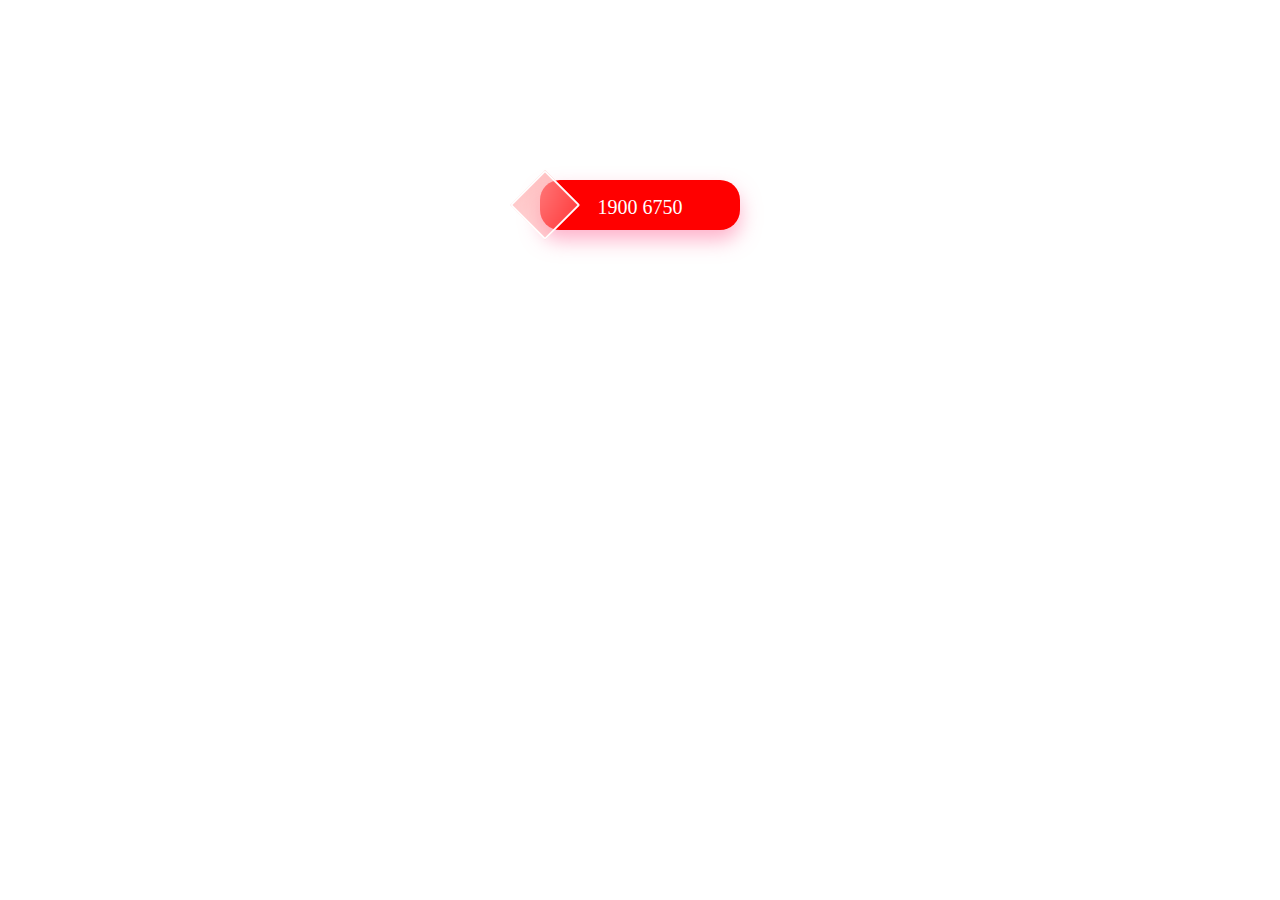
<file: html/index.html>
<!DOCTYPE html>
<html lang="en">
<head>
    <meta charset="UTF-8">
    <meta name="viewport" content="width=device-width, initial-scale=1.0">
    <title>Document</title>
    <link rel="stylesheet" href="../css/typle.css">
    <link rel="stylesheet" href="https://cdnjs.cloudflare.com/ajax/libs/font-awesome/6.6.0/css/all.min.css" integrity="sha512-Kc323vGBEqzTmouAECnVceyQqyqdsSiqLQISBL29aUW4U/M7pSPA/gEUZQqv1cwx4OnYxTxve5UMg5GT6L4JJg==" crossorigin="anonymous" referrerpolicy="no-referrer" />
    <link rel="stylesheet" href="https://fontawesome.com/icons/phone-volume?f=classic&s=regular">
</head>
<body>
    
    <div class="content">
        <div class="icon">
            <div class="ani">
                <i class="fa-solid fa-phone-volume"></i>
            </div></div>
        <div class="number">1900 6750</div>
    </div>
 
</body>
</html>
</file>
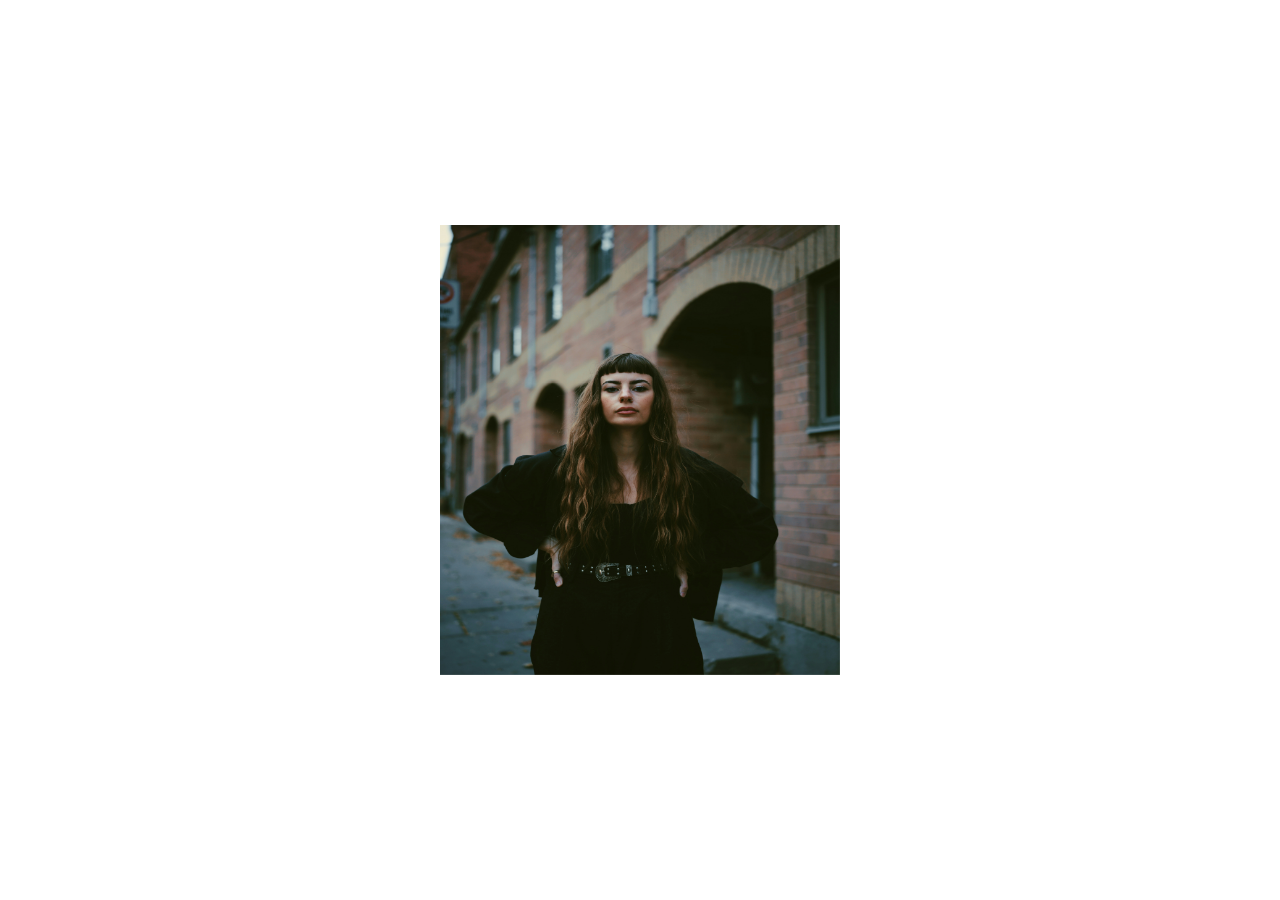
<file: transition/index.html>
<!DOCTYPE html>
<html lang="en">
<head>
    <meta charset="UTF-8">
    <meta name="viewport" content="width=device-width, initial-scale=1.0">
    <title>Document</title>
    <link rel="stylesheet" href="../transition/style.css">
</head>
<body>
    <div class="container">
        <div class="box">
            <div class="front">
                <img src="../transition/img/fashion01.jpg" alt="">
            </div>
            <div class="back">
                <img src="../transition/img/fashion02.jpg" alt="">
                <button>them vao gio sach</button>
            </div>
        </div>
    </div>
</body>
</html>
</file>
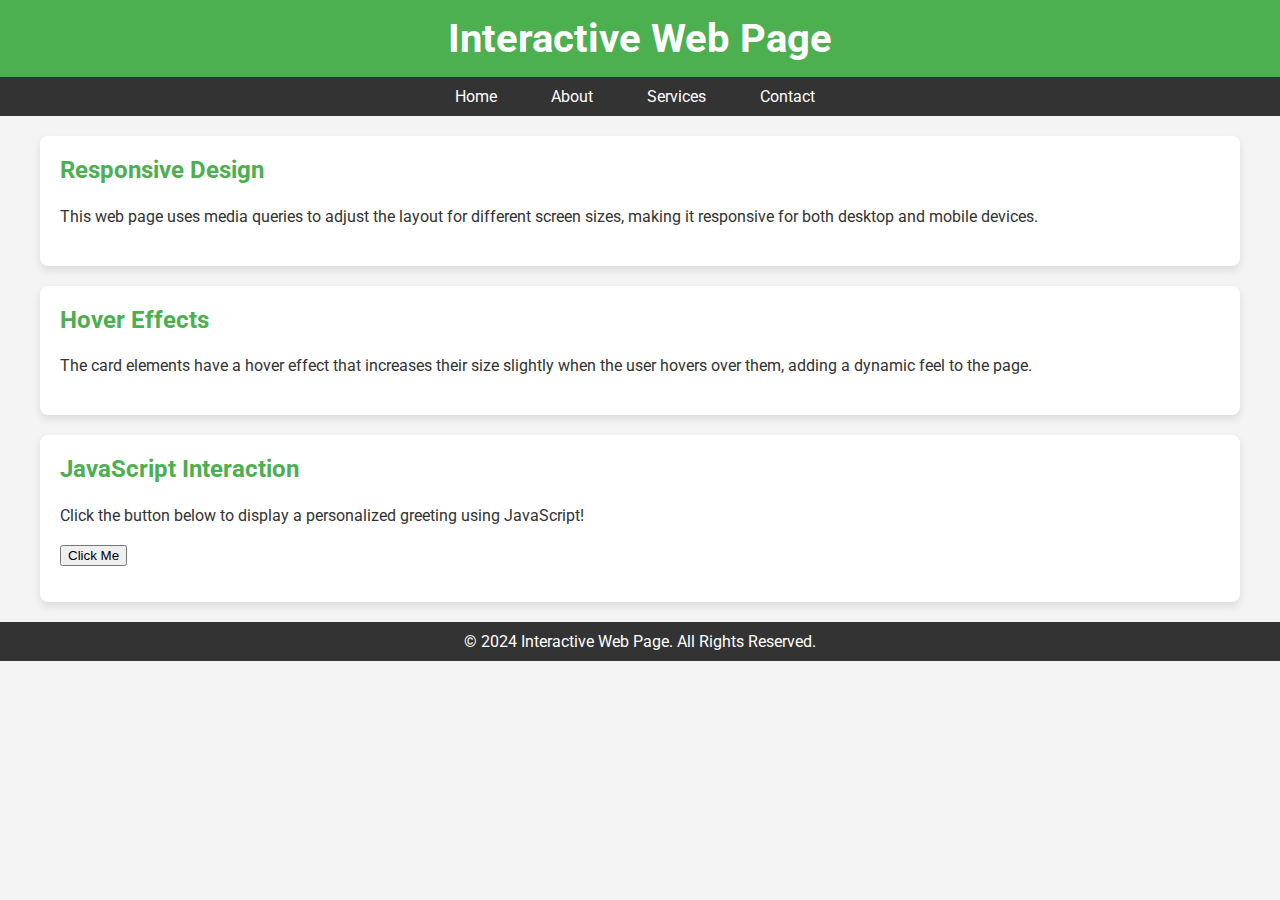
<file: html/chart.html>
<!DOCTYPE html>
<html lang="en">
<head>
    <meta charset="UTF-8">
    <meta name="viewport" content="width=device-width, initial-scale=1.0">
    <meta http-equiv="X-UA-Compatible" content="ie=edge">
    <title>Interactive Web Page</title>
    
    <!-- Google Font -->
    <link href="https://fonts.googleapis.com/css2?family=Roboto:wght@400;700&display=swap" rel="stylesheet">
    
    <!-- CSS Styles -->
    <style>
        body {
            font-family: 'Roboto', sans-serif;
            margin: 0;
            padding: 0;
            background-color: #f4f4f4;
            color: #333;
        }

        header {
            background-color: #4CAF50;
            color: white;
            padding: 15px 0;
            text-align: center;
        }

        header h1 {
            margin: 0;
            font-size: 2.5em;
        }

        nav ul {
            list-style: none;
            padding: 0;
            text-align: center;
            background-color: #333;
            margin: 0;
        }

        nav ul li {
            display: inline-block;
            margin-right: 10px;
        }

        nav ul li a {
            color: white;
            text-decoration: none;
            padding: 10px 20px;
            display: inline-block;
        }

        nav ul li a:hover {
            background-color: #4CAF50;
        }

        .container {
            max-width: 1200px;
            margin: 20px auto;
            padding: 0 20px;
        }

        .card {
            background-color: white;
            border-radius: 8px;
            box-shadow: 0 4px 8px rgba(0, 0, 0, 0.1);
            margin-bottom: 20px;
            padding: 20px;
            transition: transform 0.3s;
        }

        .card:hover {
            transform: scale(1.05);
        }

        .card h2 {
            margin-top: 0;
            color: #4CAF50;
        }

        .card p {
            line-height: 1.6;
        }

        footer {
            background-color: #333;
            color: white;
            padding: 10px 0;
            text-align: center;
        }

        footer p {
            margin: 0;
        }

        /* Responsive */
        @media (max-width: 768px) {
            nav ul li {
                display: block;
                margin-bottom: 5px;
            }
        }
    </style>
</head>
<body>

    <header>
        <h1>Interactive Web Page</h1>
    </header>

    <nav>
        <ul>
            <li><a href="#">Home</a></li>
            <li><a href="#">About</a></li>
            <li><a href="#">Services</a></li>
            <li><a href="#">Contact</a></li>
        </ul>
    </nav>

    <div class="container">
        <div class="card">
            <h2>Responsive Design</h2>
            <p>This web page uses media queries to adjust the layout for different screen sizes, making it responsive for both desktop and mobile devices.</p>
        </div>

        <div class="card">
            <h2>Hover Effects</h2>
            <p>The card elements have a hover effect that increases their size slightly when the user hovers over them, adding a dynamic feel to the page.</p>
        </div>

        <div class="card">
            <h2>JavaScript Interaction</h2>
            <p>Click the button below to display a personalized greeting using JavaScript!</p>
            <button onclick="displayGreeting()">Click Me</button>
            <p id="greeting" style="font-weight: bold; color: #4CAF50;"></p>
        </div>
    </div>

    <footer>
        <p>© 2024 Interactive Web Page. All Rights Reserved.</p>
    </footer>

    <!-- JavaScript -->
    <script>
        function displayGreeting() {
            const name = prompt("What is your name?");
            const greeting = document.getElementById('greeting');
            if (name) {
                greeting.textContent = `Hello, ${name}! Welcome to our website.`;
            } else {
                greeting.textContent = "Hello, guest! Welcome to our website.";
            }
        }
    </script>
</body>
</html>
</file>
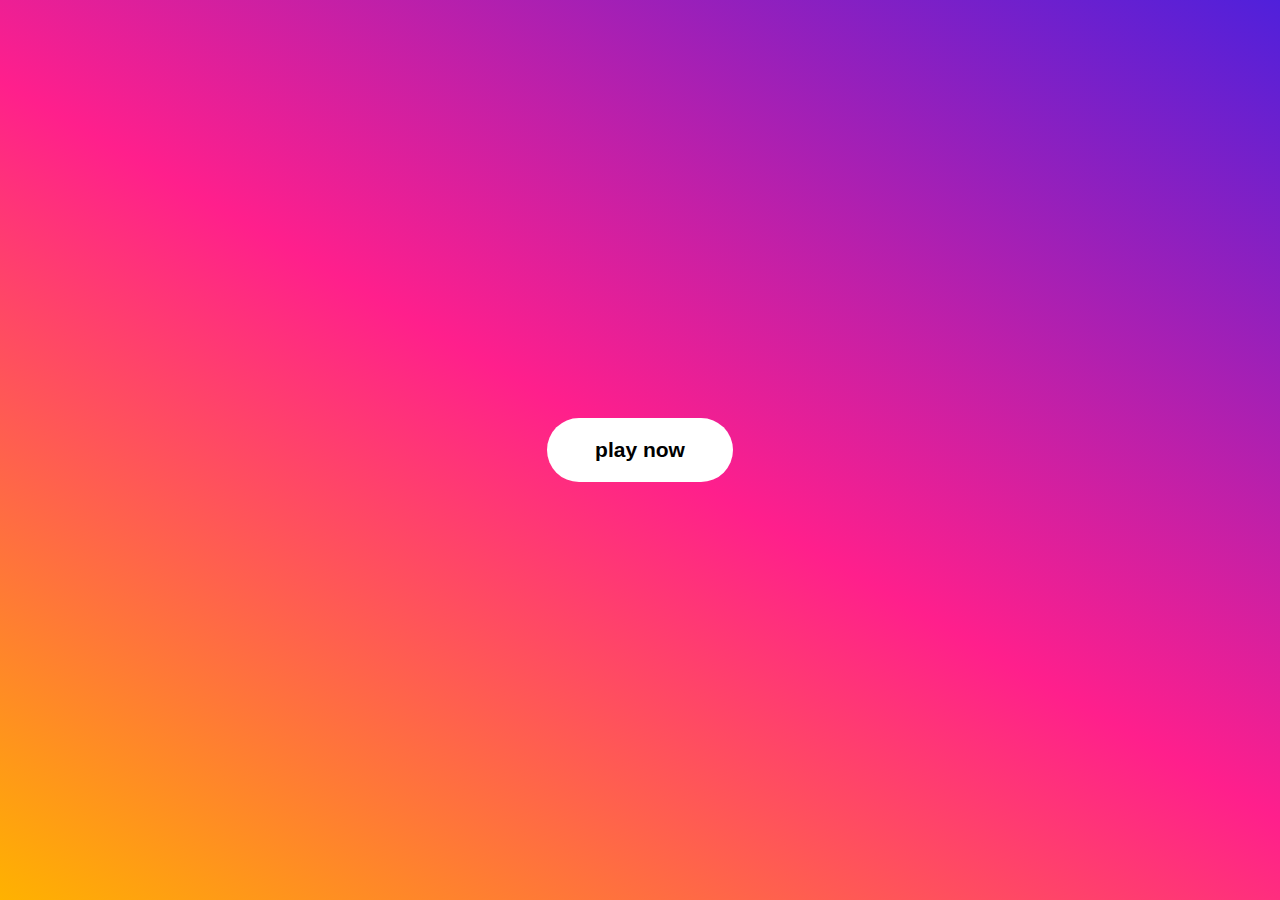
<file: html/div.html>
<!DOCTYPE html>
<html lang="en">
<head>
    <meta charset="UTF-8">
    <meta name="viewport" content="width=device-width, initial-scale=1.0">
    <title>Document</title>
    <link rel="stylesheet" href="../css/div.css">
</head>
<body>
    <div>play now</div>
</body>
</html>
</file>
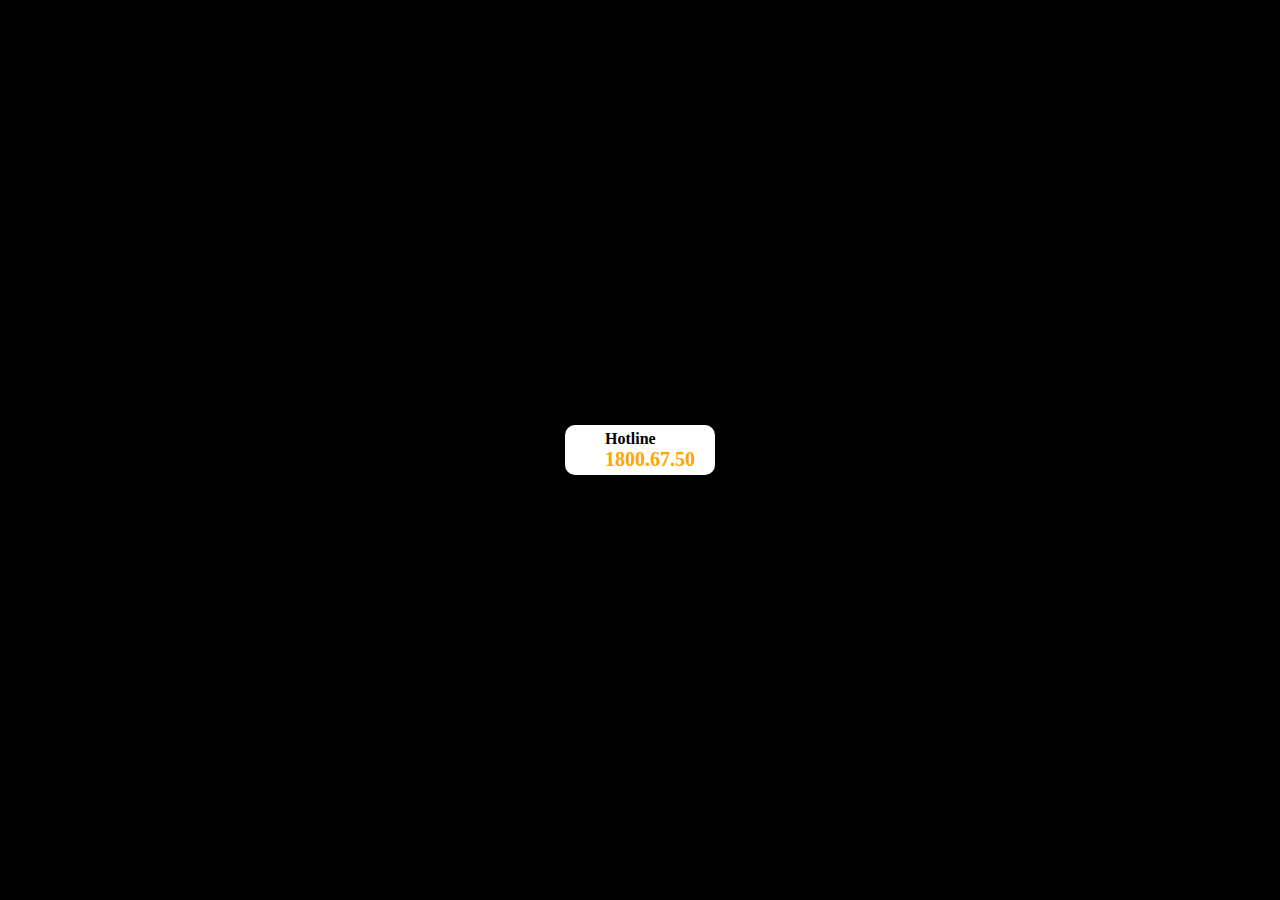
<file: html/index2.html>
<!DOCTYPE html>
<html lang="en">
<head>
    <meta charset="UTF-8">
    <meta name="viewport" content="width=device-width, initial-scale=1.0">
    <title>Document</title>
    <link rel="stylesheet" href="https://cdnjs.cloudflare.com/ajax/libs/font-awesome/6.6.0/css/all.min.css" integrity="sha512-Kc323vGBEqzTmouAECnVceyQqyqdsSiqLQISBL29aUW4U/M7pSPA/gEUZQqv1cwx4OnYxTxve5UMg5GT6L4JJg==" crossorigin="anonymous" referrerpolicy="no-referrer" />
    <link rel="stylesheet" href="../css/typle2.css">
</head>
<body>
    <div class="contener">
        <div class="conten">
            <div class="icon"><i class="fa-solid fa-phone-volume"></i></div>
             <div class="box">
                <div class="hotline">hotline</div>
               <div class="phone">1800.67.50</div>
             </div>
            
        </div>
    </div>
</body>
</html>
</file>
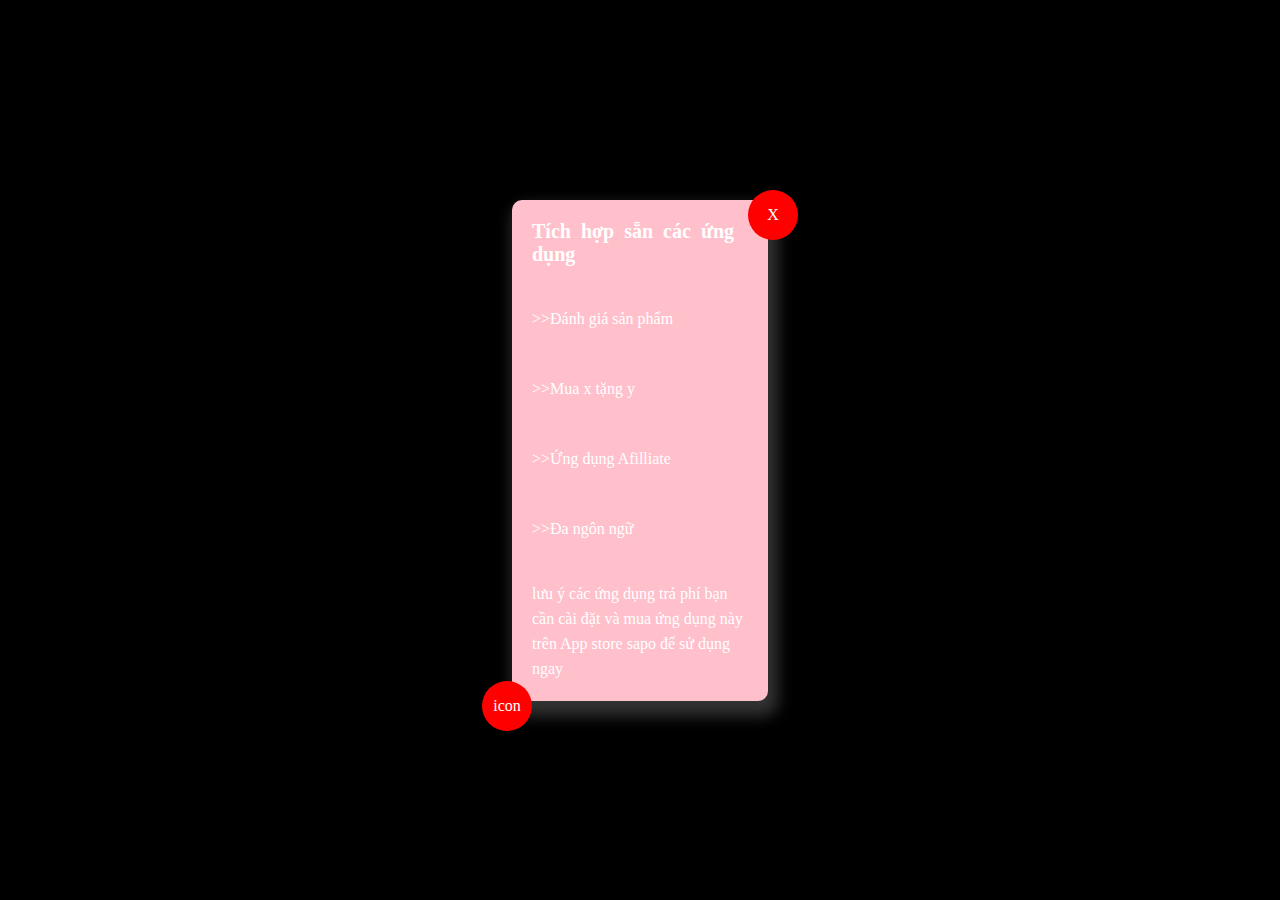
<file: html/index3.html>
<!DOCTYPE html>
<html lang="en">
<head>
    <meta charset="UTF-8">
    <meta name="viewport" content="width=device-width, initial-scale=1.0">
    <title>Document</title>
    <link rel="stylesheet" href="../css/typle3.css">
</head>
<body>
    <div class="container">
        <div class="conten">
            <div class="icon">X</div>
            <div class="title">Tích hợp sẵn các ứng dụng</div>
            <div class="menu">
                <ul>
                    <li>Đánh giá sản phẩm</li>
                    <li>Mua x tặng y</li>
                    <li>Ứng dụng Afilliate</li>
                    <li>Đa ngôn ngữ</li>
                </ul>
            </div>
        <div class="food">
            lưu ý các ứng dụng trả phí bạn cần cài đặt và mua ứng dụng này trên App store sapo để sử dụng ngay
        </div>
        <div class="icon2">icon</div>
        </div>
    </div>
</body>
</html>
</file>
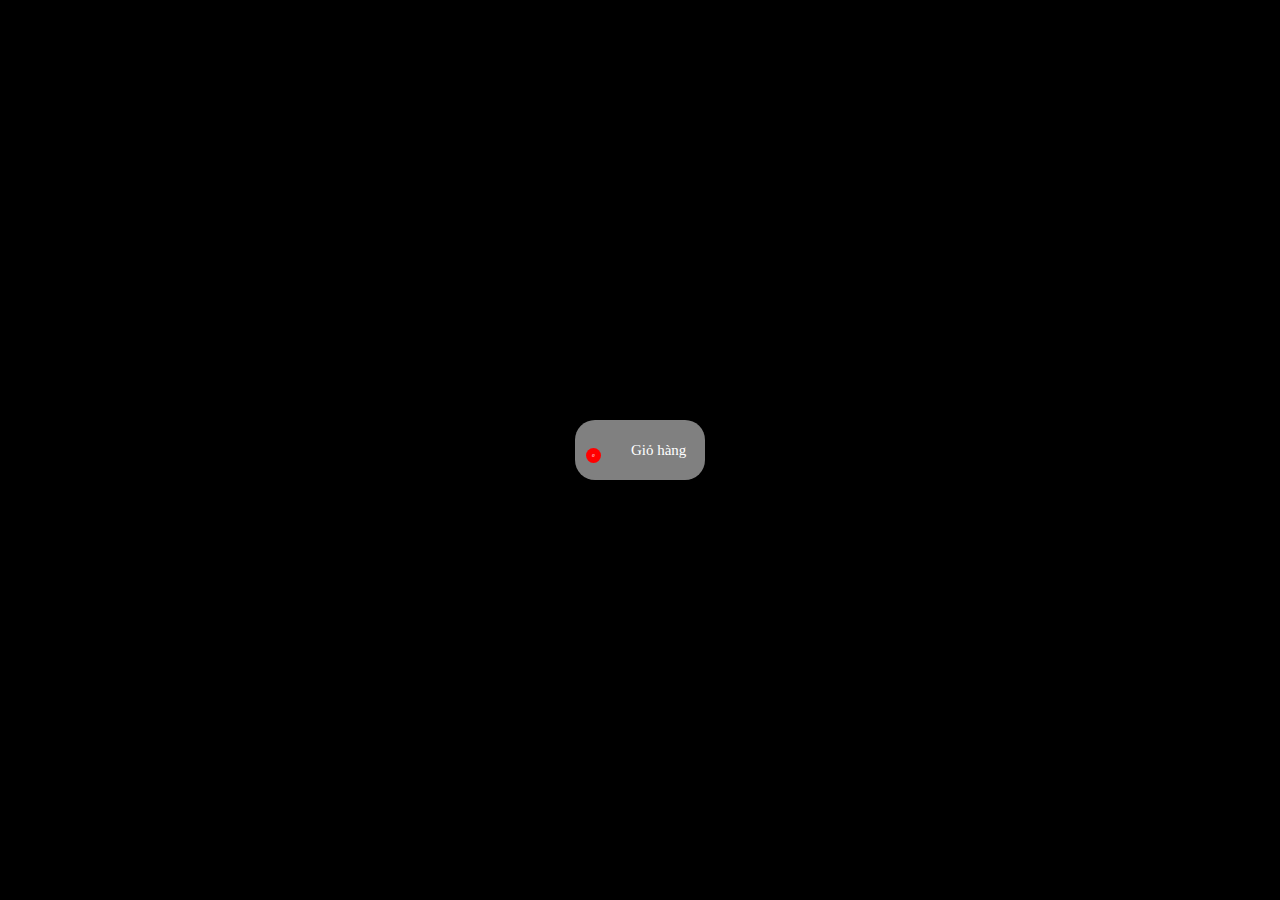
<file: html/index4.html>
<!DOCTYPE html>
<html lang="en">
<head>
    <meta charset="UTF-8">
    <meta name="viewport" content="width=device-width, initial-scale=1.0">
    <title>Document</title>
    <link rel="stylesheet" href="https://cdnjs.cloudflare.com/ajax/libs/font-awesome/6.6.0/css/all.min.css" integrity="sha512-Kc323vGBEqzTmouAECnVceyQqyqdsSiqLQISBL29aUW4U/M7pSPA/gEUZQqv1cwx4OnYxTxve5UMg5GT6L4JJg==" crossorigin="anonymous" referrerpolicy="no-referrer" />
    <link rel="stylesheet" href="../css/typle4.css">
</head>
<body>
    <header>
        <head>
            <div class="container">
                <div class="icon">
               
                    <i class="fa-solid fa-bag-shopping">
                         <div class="quantity">0</div>
                    </i>
                </div>
                <div class="bag">Giỏ hàng</div>
            </div>
 
           
        </head>
    </header>
</body>
</html>
</file>
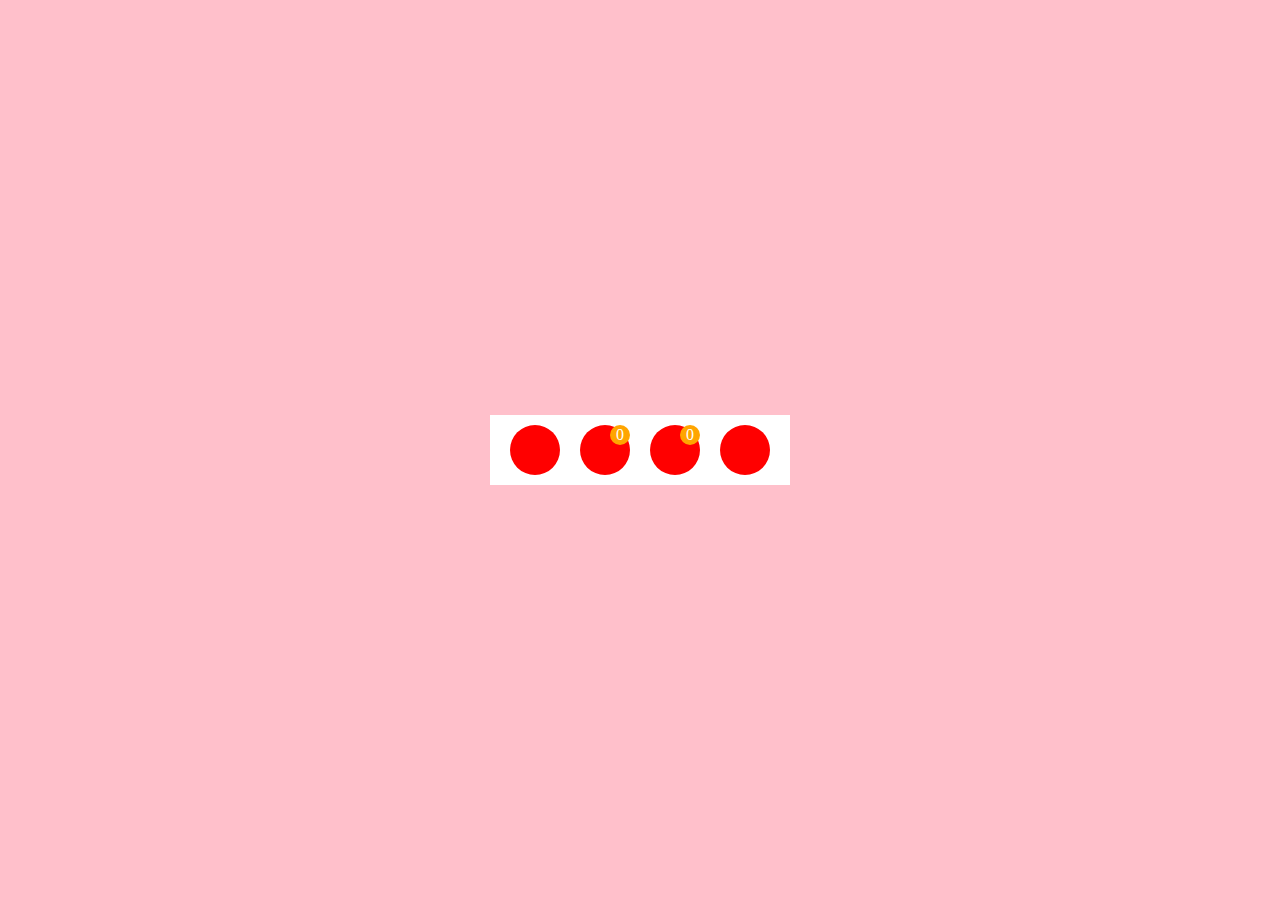
<file: html/index5.html>
<!DOCTYPE html>
<html lang="en">
<head>
    <meta charset="UTF-8">
    <meta name="viewport" content="width=device-width, initial-scale=1.0">
    <title>Document</title>
    <link rel="stylesheet" href="https://cdnjs.cloudflare.com/ajax/libs/font-awesome/6.6.0/css/all.min.css" integrity="sha512-Kc323vGBEqzTmouAECnVceyQqyqdsSiqLQISBL29aUW4U/M7pSPA/gEUZQqv1cwx4OnYxTxve5UMg5GT6L4JJg==" crossorigin="anonymous" referrerpolicy="no-referrer" />
    <link rel="stylesheet" href="../css/typle5.css">
</head>
<body>
   <div class="container">
    <div class="conten">
        <div class="check"><i class="fa-regular fa-square-check"></i></div>
        <div class="heart">
            <div class="soluong">0</div>
            <i class="fa-regular fa-heart"></i>
        </div>
        <div class="user">
            <div class="soluong">0</div>
            <i class="fa-regular fa-user"></i>
        </div>
        <div class="bag"><i class="fa-solid fa-bag-shopping"></i></div>

    </div>
   </div>
</body>
</html>
</file>
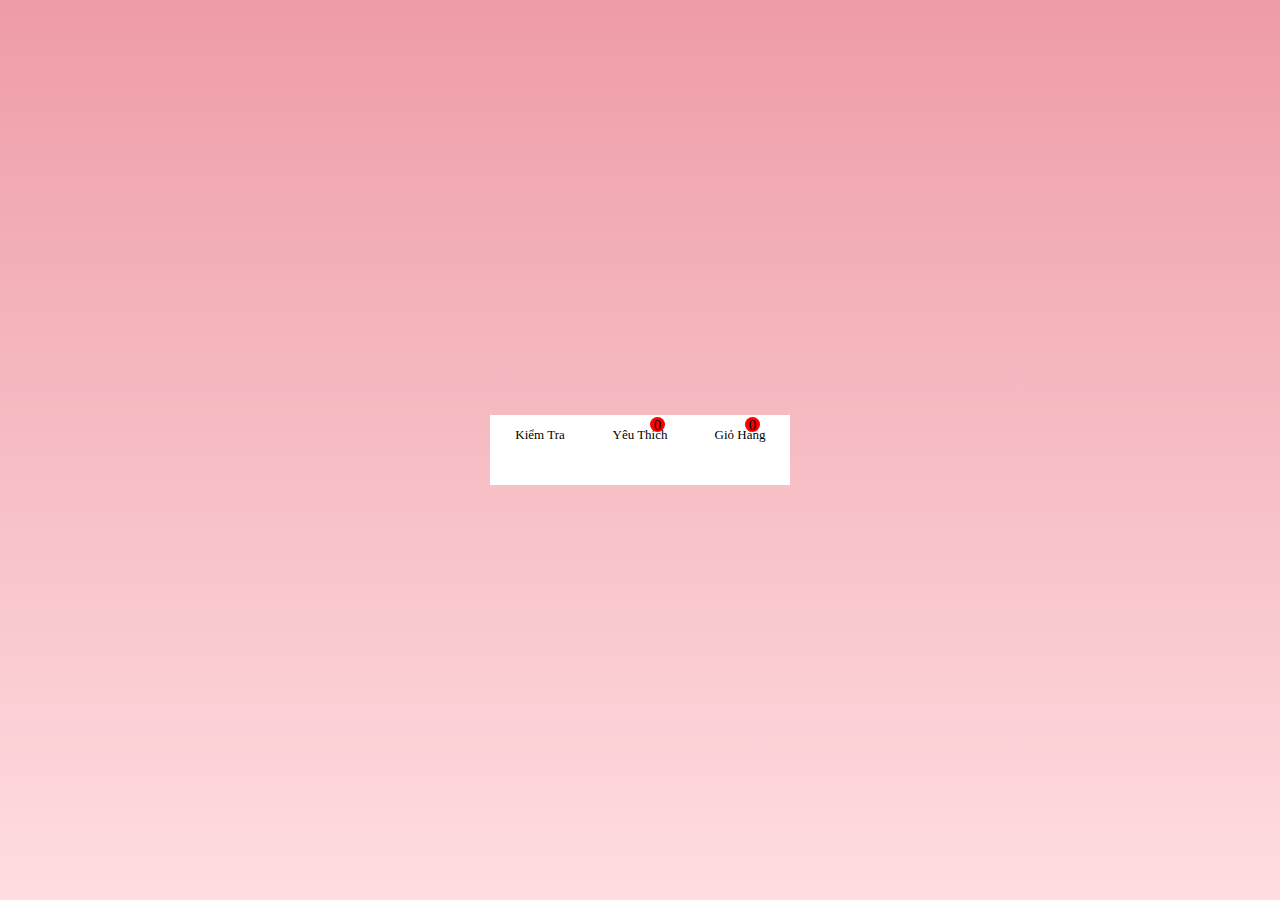
<file: html/index6.html>
<!DOCTYPE html>
<html lang="en">
<head>
    <meta charset="UTF-8">
    <meta name="viewport" content="width=device-width, initial-scale=1.0">
    <title>Document</title>
    <link rel="stylesheet" href="../css/type6.css">
    <link rel="stylesheet" href="https://cdnjs.cloudflare.com/ajax/libs/font-awesome/6.6.0/css/all.min.css" integrity="sha512-Kc323vGBEqzTmouAECnVceyQqyqdsSiqLQISBL29aUW4U/M7pSPA/gEUZQqv1cwx4OnYxTxve5UMg5GT6L4JJg==" crossorigin="anonymous" referrerpolicy="no-referrer" />
</head>
<body>
    <div class="container">
        <div class="conten">
            <div class="check">
                <i class="fa-regular fa-square-check"></i>
                <div class="check1">kiểm tra</div>
            </div>
            <div class="heart">
                <div class="soluong1">0</div>
                <i class="fa-regular fa-heart"></i>
                <div class="lovely">Yêu thích</div>
            </div>
            <div class="bag">
                <div class="soluong">0</div>
                <i class="fa-solid fa-bag-shopping"></i>
                <div class="hang">Giỏ hàng</div>
            </div>

        </div>
    </div>
</body>
</html>
</file>
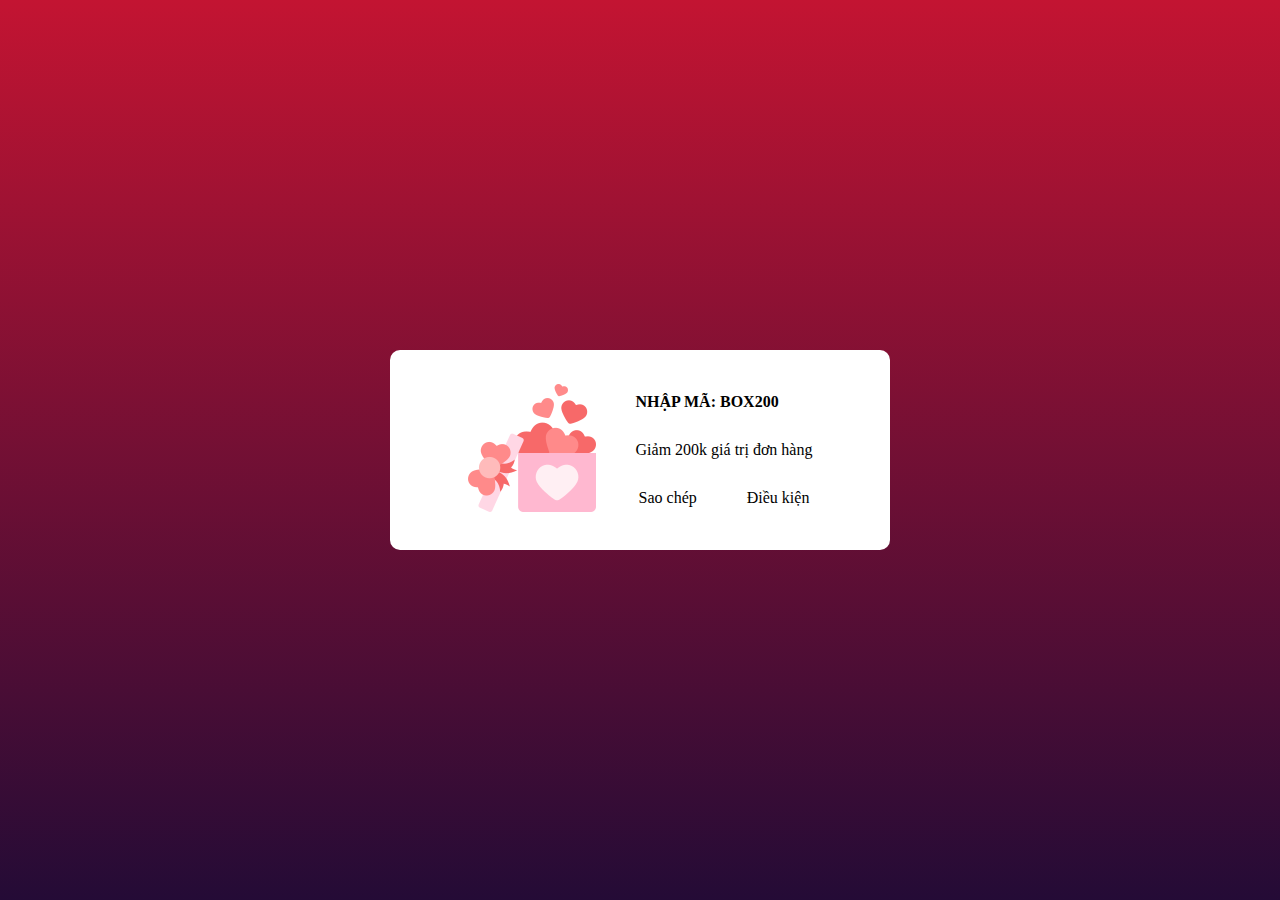
<file: html/index7.html>
<!DOCTYPE html>
<html lang="en">
<head>
    <meta charset="UTF-8">
    <meta name="viewport" content="width=device-width, initial-scale=1.0">
    <title>Document</title>
    <link rel="stylesheet" href="../css/stype7.css">
</head>
<body>
    <div class="container">
        <div class="conten">
            <div class="img_class"><img src="../imgan/img_bai7.webp" alt="box-gilf"></div>
            <div class="text">
                <p class="title">NHẬP MÃ: BOX200</p>
                <p class="giam">Giảm 200k giá trị đơn hàng</p>
                <div class="conpy_dk">
                    <p class="coppy">Sao chép</p>
                    <p class="if">Điều kiện</p>
                </div>
            </div>
        </div>
    </div>
</body>
</html>
</file>
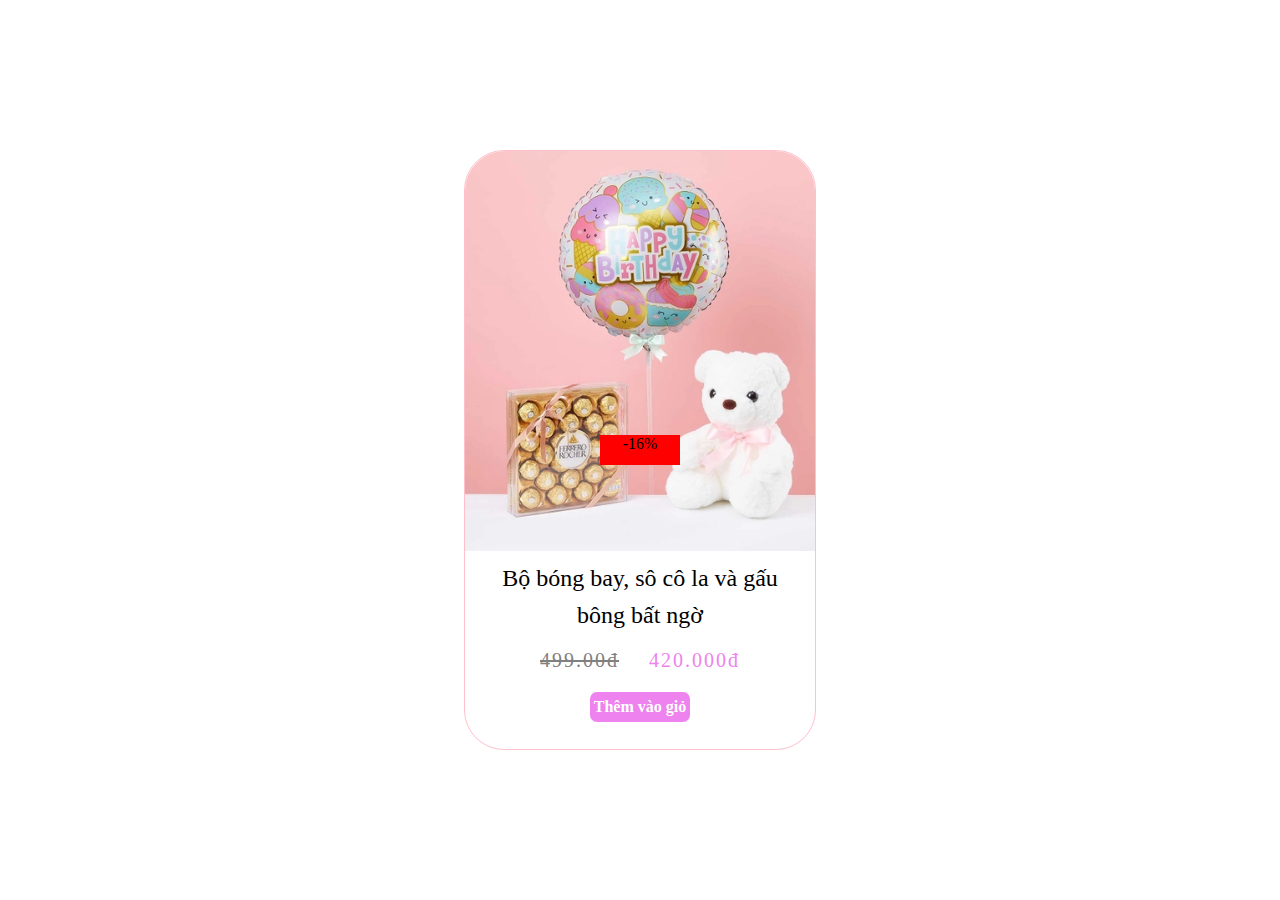
<file: html/index8.html>
<!DOCTYPE html>
<html lang="en">
<head>
    <meta charset="UTF-8">
    <meta name="viewport" content="width=device-width, initial-scale=1.0">
    <title>Document</title>
    <link rel="stylesheet" href="../css/typle8.css">
</head>
<body>
    <div class="-product-cart__Container">
        <div class="-product-cart__head">
            <div class="-product-cart__img--bear">
                <img src="../imgan/sanpham-gaubong-bong (1).webp" alt="bear-cakes">
            </div>
            <div class="-product-cart__content">
                <h2 class="title">Bộ bóng bay, sô cô la và gấu</h2>
                <h2>bông bất ngờ</h2>
            </div>
            <div class="product__cart--price">
                <div class="del-price"><del>499.00đ</del></div>
                <div class="price-sale">420.000đ</div>
            </div>
            <div class="product-cart__center-bag"><div class="-product-cart__takeintobag">Thêm vào giỏ</div></div>

            
        </div>
     <div class="-product-cart__sell16precent">-16%</div>
     <div class="-product-cart__sell16precent">-16%</div>
       
    </div>
</body>
</html>
</file>
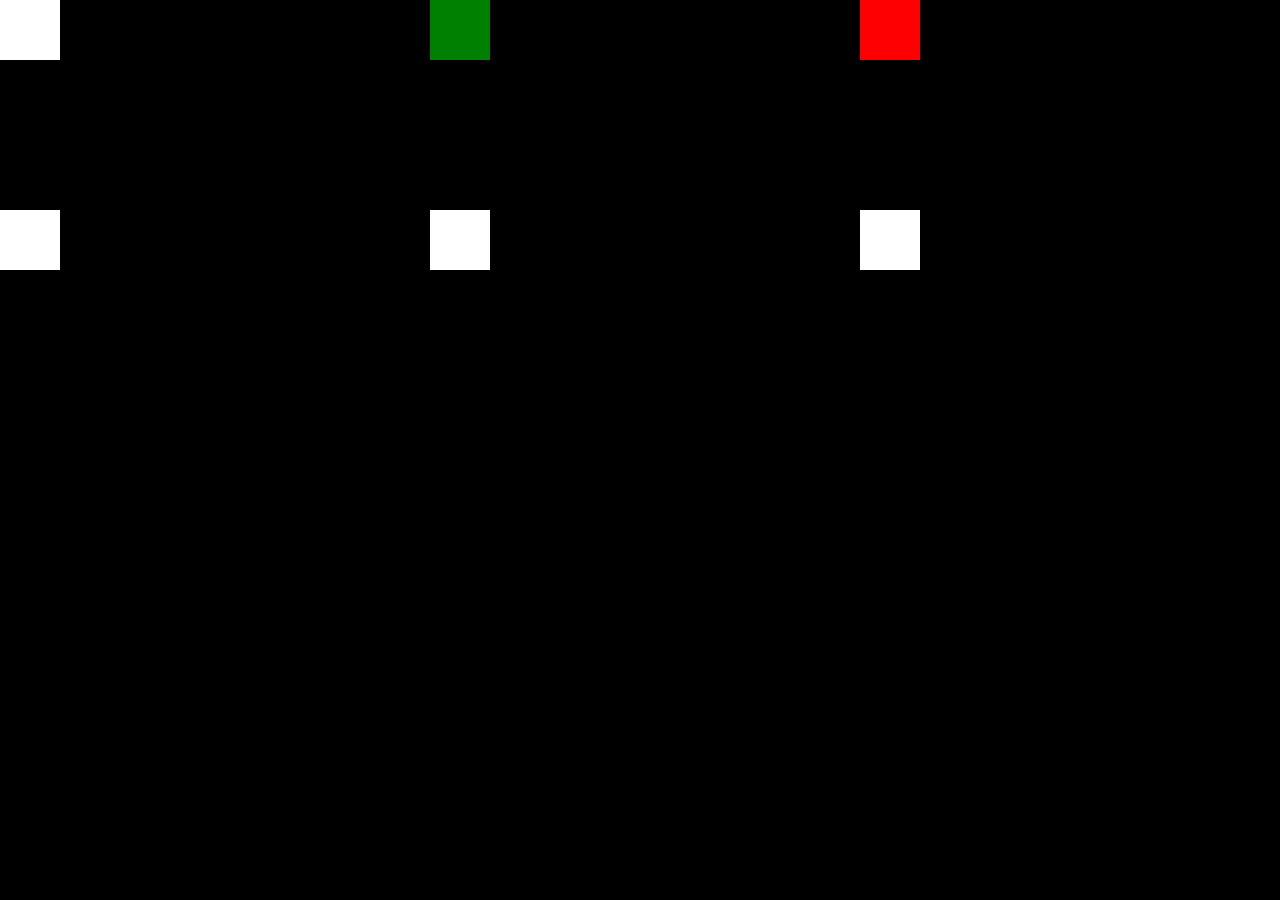
<file: html/index_grid.html>
<!DOCTYPE html>
<html lang="en">
<head>
    <meta charset="UTF-8">
    <meta name="viewport" content="width=device-width, initial-scale=1.0">
    <title>Document</title>
    <style>
        body{
            padding: 0;
            margin: 0;
            box-sizing: border-box;
            background-color: black;
        }
        .container>div{
            width: 60px;
            height: 60px;
            background-color: white;
        }
        .container{
            display: grid;
            grid-gap: 10px;
            grid-template-columns: repeat(3,1fr);
            grid-template-rows: repeat(2,200px);

        }
        .container>.item6{
            background-color: red;
            grid-column: 3;
            grid-row: 1;
        }
        .container>.item4{
            background-color: green;
            grid-column: 2;
            grid-row: 1;
            
        }
    </style>
</head>
<body>
    <div class="container">
        <div class="item1"></div>
        <div class="item2"></div>
        <div class="item3"></div>
        <div class="item4"></div>
        <div class="item5"></div>
        <div class="item6"></div>
    </div>
</body>
</html>
</file>
<file: css/typle.css>
*{
    margin: 0;
    padding: 0;
    box-sizing: border-box;
}
body{
    width: 100vw;
    height: 100vh;
    display: flex;
    justify-content: center;
    text-align: center;
    
}


.content{
    width: 200px;
    height: 50px;
    background-color: red;
    border-radius: 20px;
    text-align: center;
    line-height: 2em;
    position: relative;
   
    margin-top: 20vh;
    color: white;
    box-shadow: 0px 10px 20px 0px rgba(255, 100, 150, 0.5);
    font-size: 20px;
    text-align: center;
   
}

.icon{
    width: 50px;
    height: 50px;
    transform: rotate(-45deg);
    position: absolute;
    left: -20px;
    border: 2px solid white;
    backdrop-filter: blur(50px);
    border-radius: 2px;
    display: flex;
    justify-content: center;
    align-items: center;
    font-size: 20px;

}


.number{
    margin-top: 7px
}
i{
    transform: rotate(45deg);
    margin-right: 7px;
    width: 50%;
    height: 50%;
    animation: shine 3s infinite;

}
@keyframes shine{
    100%{
        transform: rotate(360deg);
    }
}
</file>
<file: transition/style.css>
*{
    margin: 0;
    padding: 0;
    box-sizing: border-box;
}
body{
    width: 100vw;
    height: 100vh;
    display: flex;
    justify-content: center;
    align-items: center;
}
.container{
    perspective: 1000px;
}
.box{
    position: relative;
    width: 400px;
    height: 450px;
    transform-style:preserve-3d;
    transition: transform 1s;
}
.container:hover .box{
    transform: rotateY(180deg);
}
img{
    width: 100%;
    height: 100%;
}
.front,.back{
    width: 400px;
    height: 450px;
    position: absolute;
    backface-visibility: hidden;
}
.back{
    transform: rotateY(180deg);
}
</file>
<file: css/div.css>
html,
body {
  height: 100%;
}

body {
  font-family: BlinkMacSystemFont, -apple-system, Segoe UI, Roboto, Helvetica,
    Arial, sans-serif;
  -webkit-font-smoothing: antialiased;
  -moz-osx-font-smoothing: grayscale;
  margin: 0;
  display: flex;
  align-items: center;
  justify-content: center;
  background-size: cover;
  background-image: linear-gradient(210deg, #5020db, #ff1f8c, #ffb200);
}

div {
  height: 64px;
  padding: 0 48px;
  font-weight: 800;
  background: #fff;
  display: flex;
  align-items: center;
  justify-content: center;
  border-radius: 32px;
justify-content: center;
  border-radius: 32px;
  font-size: 21px;
  animation: idleBtn 5s ease-in-out infinite;
}

@keyframes idleBtn {
  0%,
  10% {
    transform: scale(1);
    box-shadow: 0 0 0 0 rgba(#fff, 1);
  }
  45% {
    box-shadow: 0 0 0 16px rgba(#fff, 0);
  }
  45%,
  50% {
    transform: scale(1.2);
  }
}
</file>
<file: css/typle2.css>
*{
    margin: 0;
    padding: 0;
    box-sizing: border-box;
 
}
.contener{
    width: 100vw;
    height: 100vh;
    display: flex;
    justify-content: center;
    align-items: center;
    background-color: black;
}
.conten{
    width: 150px;
    height: 50px;
    background-color: white;
    display: flex;
    justify-content: center;
    align-items: center;
    border-radius: 10px;
    
}
.icon{
    margin-right: 20px;
    font-size: 150%;
    text-transform: capitalize;
}
.hotline{
    text-transform: capitalize;
    font-weight: 800;
}
.phone{
    font-size: 20px;
    color: orange;
    font-weight: bold;
}
</file>
<file: css/typle3.css>
*{
    padding: 0;
    margin: 0;
    box-sizing: border-box;
}
.container{
    width: 100vw;
    height: 100vh;
    background-color: black;
    color: white;
    display: flex;
    justify-content: center;
    align-items: center;

}
.conten{
    width: 20%;
    min-height:47% ;
    background-color: pink;
    border-radius: 10px;
    box-shadow: 5px 10px 15px 5px rgba(255, 255, 255, 0.2);
    padding:20px;
    position: relative;

}
.title{
    font-size: 20px;
    font-weight: 600;
    word-spacing: 5px;
    
}
ul>li{
    list-style-type: none;
    line-height: 35px;
    margin-top: 35px ;
    margin-bottom: 35px;
}
ul>li::before{
    content: ">>";
}
.food{
    line-height: 25px;
}
.icon2{
    width: 50px;
    height: 50px;
    background-color: red;
    border-radius: 50%;
    display: flex;
    justify-content: center;
    align-items: center;
    position: absolute;
    left: -30px;

}
.icon{
    position: absolute;
    right: -30px;
    top: -10px;
    width: 50px;
    height: 50px;
    border-radius: 50%;
    background-color: red;
    display: flex;
    justify-content: center;
    align-items: center;
    cursor: none;
}
</file>
<file: css/typle4.css>
*{
    padding: 0;
    margin: 0;
    box-sizing: border-box;
}
header{
    display: flex;
    justify-content: center;
    align-items: center;
    width: 100vw;
    height: 100vh;
    background-color: black;
    color: white;
}


i{
    position: relative;
    font-size: 30px;
}
.quantity{
    position: absolute;
    font-size: 10px;
    width: 15px;
    height: 15px;
    border-radius: 50%;
    background-color: red;
    display: flex;
    font-size: 5px;
    justify-content: center;
    align-items: center;
    right: -7px;
    top: -2px;
}
.container{
    display: flex;
    justify-content:space-around;
    align-items: center;
    width: 130px;
    height: 60px;
    background-color: gray;
    border-radius: 20px;
}
.bag{
    font-size: 15px;
}
</file>
<file: css/typle5.css>
*{
    margin: 0;
    padding: 0;
    box-sizing: border-box;
}

body{
   
    background-color: pink;
    display: flex;
    justify-content: center;
    align-items: center;
    width: 100vw;
    height: 100vh;
}
.conten{
    width: 300px;
    height: 70px;
    display: flex;
    background-color: white;
    justify-content: space-evenly;
    align-items: center;
}
.conten>div{
    width: 50px;
    height: 50px;
    background-color: red;
    border-radius: 50%;
    display: flex;
    justify-content: center;
    align-items: center;
    color: white;
    position: relative;
    cursor: pointer;

}
.soluong{
    position: absolute;
    right: 0;
    top: 0;
    width: 20px;
    height: 20px;
    border-radius: 50%;
    background-color: orange;
    display: flex;
    justify-content: center;
    align-items: center;
}
</file>
<file: css/type6.css>
*{
    margin: 0;
    padding: 0;
    box-sizing: border-box;
}
.container{
    background: linear-gradient(#ee9ca7,#ffdde1);
    width: 100vw;
    height: 100vh;
    display: flex;
    justify-content: center;
    align-items: center;
}
.conten{
    width: 300px;
    height: 70px;
    background-color: white;
    display: flex;
    justify-content: space-evenly;
    align-items: center;
    line-height: 20px;
}
.check,.heart,.bag{
    width: 100px;
    height: 50px;
    text-align: center;
    font-weight: 300;
    text-transform: capitalize;
}
.heart{
    position: relative;
    font-size: 20px;
}
.soluong1{
    position: absolute;
    right:25px;
    top: -8px;
    font-size: 15px;
    width: 15px;
    height: 15px;
    background-color: red;
    border-radius: 50%;
    cursor: pointer;
    display: flex;
    justify-content: center;
    align-items: center;
}
.check{
    font-size: 20px;
}
.bag{
    position: relative;
    font-size: 20px;
}
.soluong{
    position: absolute;
    right:30px;
    top: -8px;
    font-size: 15px;
    width: 15px;
    height: 15px;
    background-color: red;
    border-radius: 50%;
    cursor: pointer;
    display: flex;
    justify-content: center;
    align-items: center;
}
.check1,.lovely,.hang{
    font-size: 13px;
}
i{
    font-size: 35px;
    font-weight: 100;
}
</file>
<file: css/stype7.css>
*{
    padding: 0;
    margin: 0;
    box-sizing: border-box;
}
body{
    width: 100vw;
    height: 100vh;
    background: linear-gradient(#c31432,#240b36);
    display: flex;
    justify-content: center;
    align-items: center;
}
.conten{
    width: 500px;
    min-height:200px;
    border-radius: 10px;
    display: flex;
    justify-content: center;
    align-items: center;
    gap: 40px;
    background-color: white;
}
.text{
    line-height: 3em;
}
.title{
    font-weight: 700;
}
.giam{
    font-weight: 400;
}
.conpy_dk{
    display: flex;
    justify-content: center;
    align-items: center;
    gap: 50px;
}
.coppy{
    
}
</file>
<file: css/typle8.css>
*{
    margin: 0;
    padding: 0;
    box-sizing: border-box;
}
.-product-cart__Container{
    width: 100vw;
    height: 100vh;
    background-color:white;
    display: flex;
    justify-content: center;
    align-items: center;
}
.-product-cart__head{
    color:black;
    max-width: 500px;
    height: 600px;
    border: 1px solid pink;
    border-radius: 40px;
    position: relative;
}
.-product-cart__img--bear img{
    width: 100%;
    border-radius: 40px 40px 0 0;
    height: 400px;
}
h2{
    text-align: center;
    font-weight: 200;
    margin: 10px 0;
}
.product__cart--price{
    display: flex;
    justify-content: center;
    align-items: center;
    gap: 30px;
}
.del-price{
    color: gray;
    letter-spacing: 0.1em;
    font-size: 20px;
}
.price-sale{
    color:violet;
    letter-spacing: 0.1em;
    font-size: 20px;
    margin: 10px 0;
}
.-product-cart__takeintobag{
    text-align: center;
    margin: 10px 0;
    width: 100px;
    height: 30px;
    background-color: violet;
    border-radius: 7px;
    display: flex;
    justify-content: center;
    align-items: center;
    font-weight: 900;
}
.product-cart__center-bag{
    display: flex;
    justify-content: center;
    color: white;
    
}
.-product-cart__sell16precent{
    position: absolute;
    width: 80px;
    height: 30px;
    background-color: red;
    text-align: center;
}
</file>
